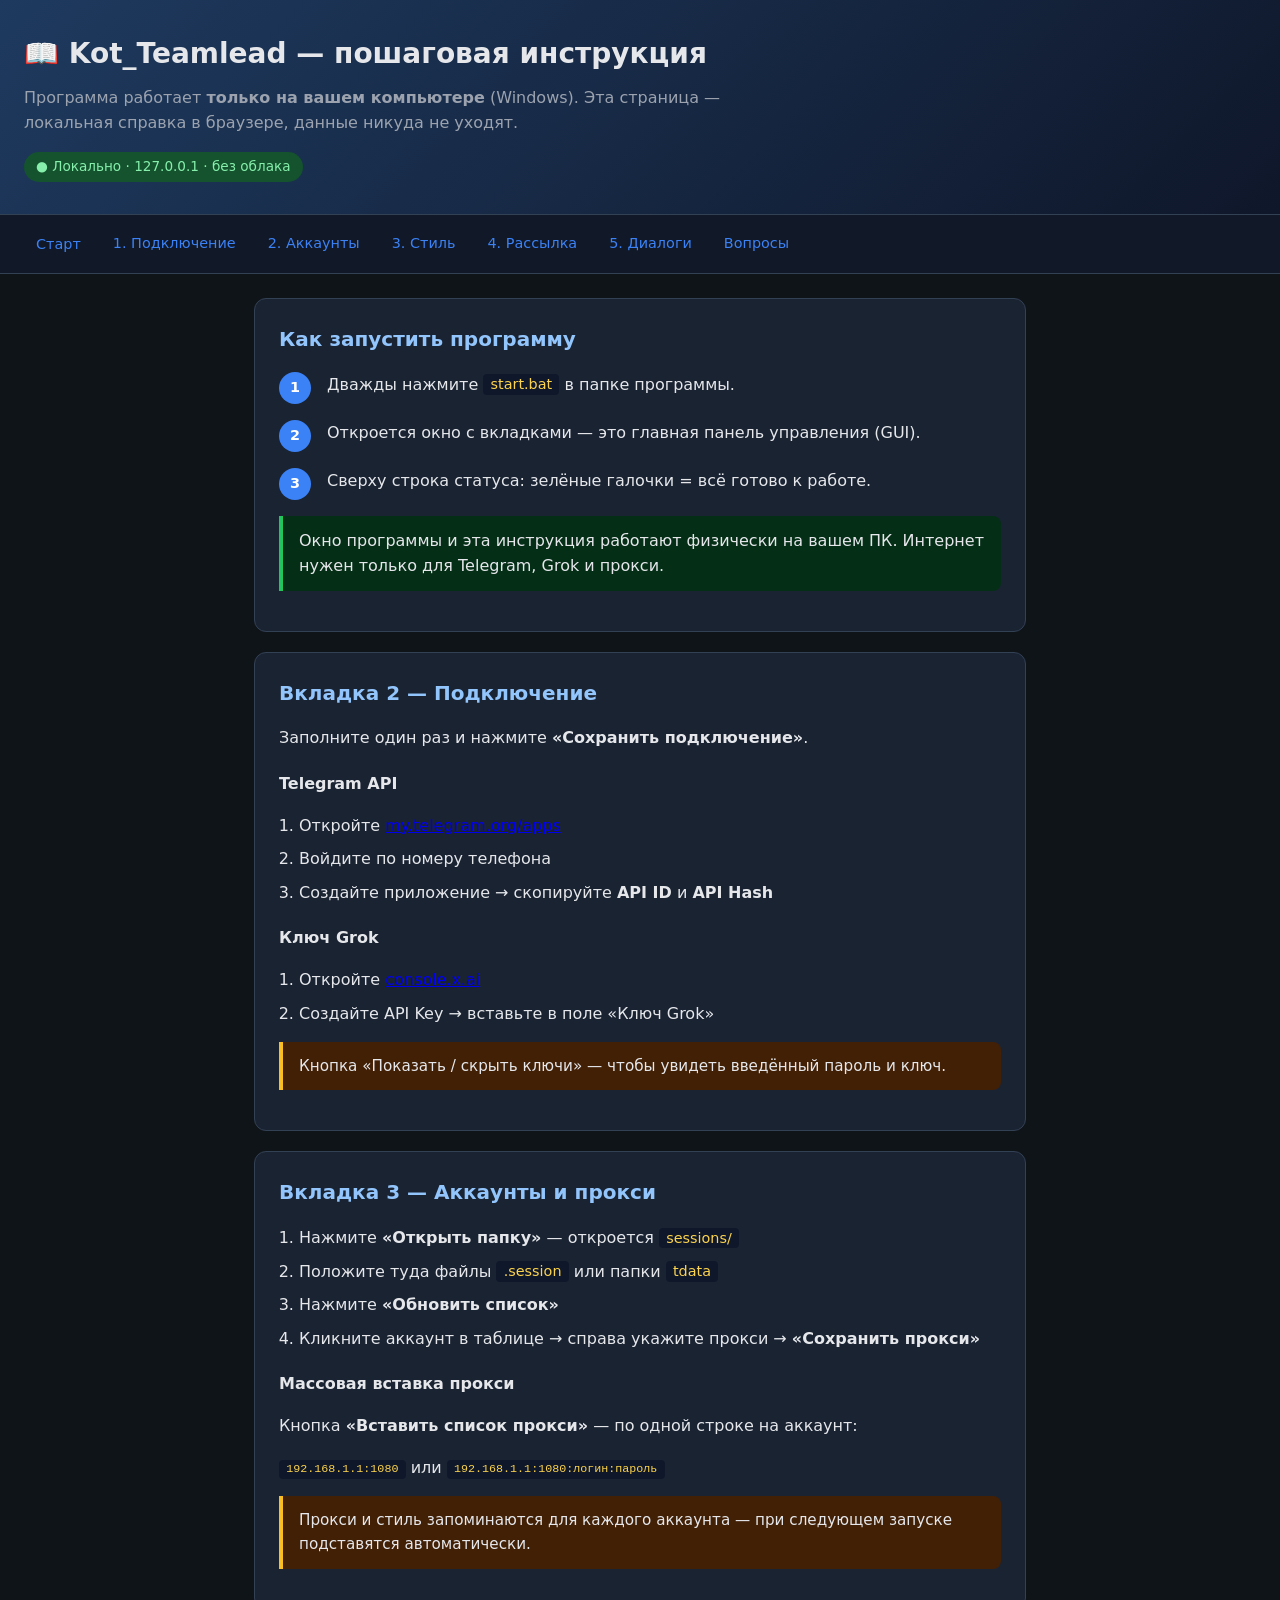
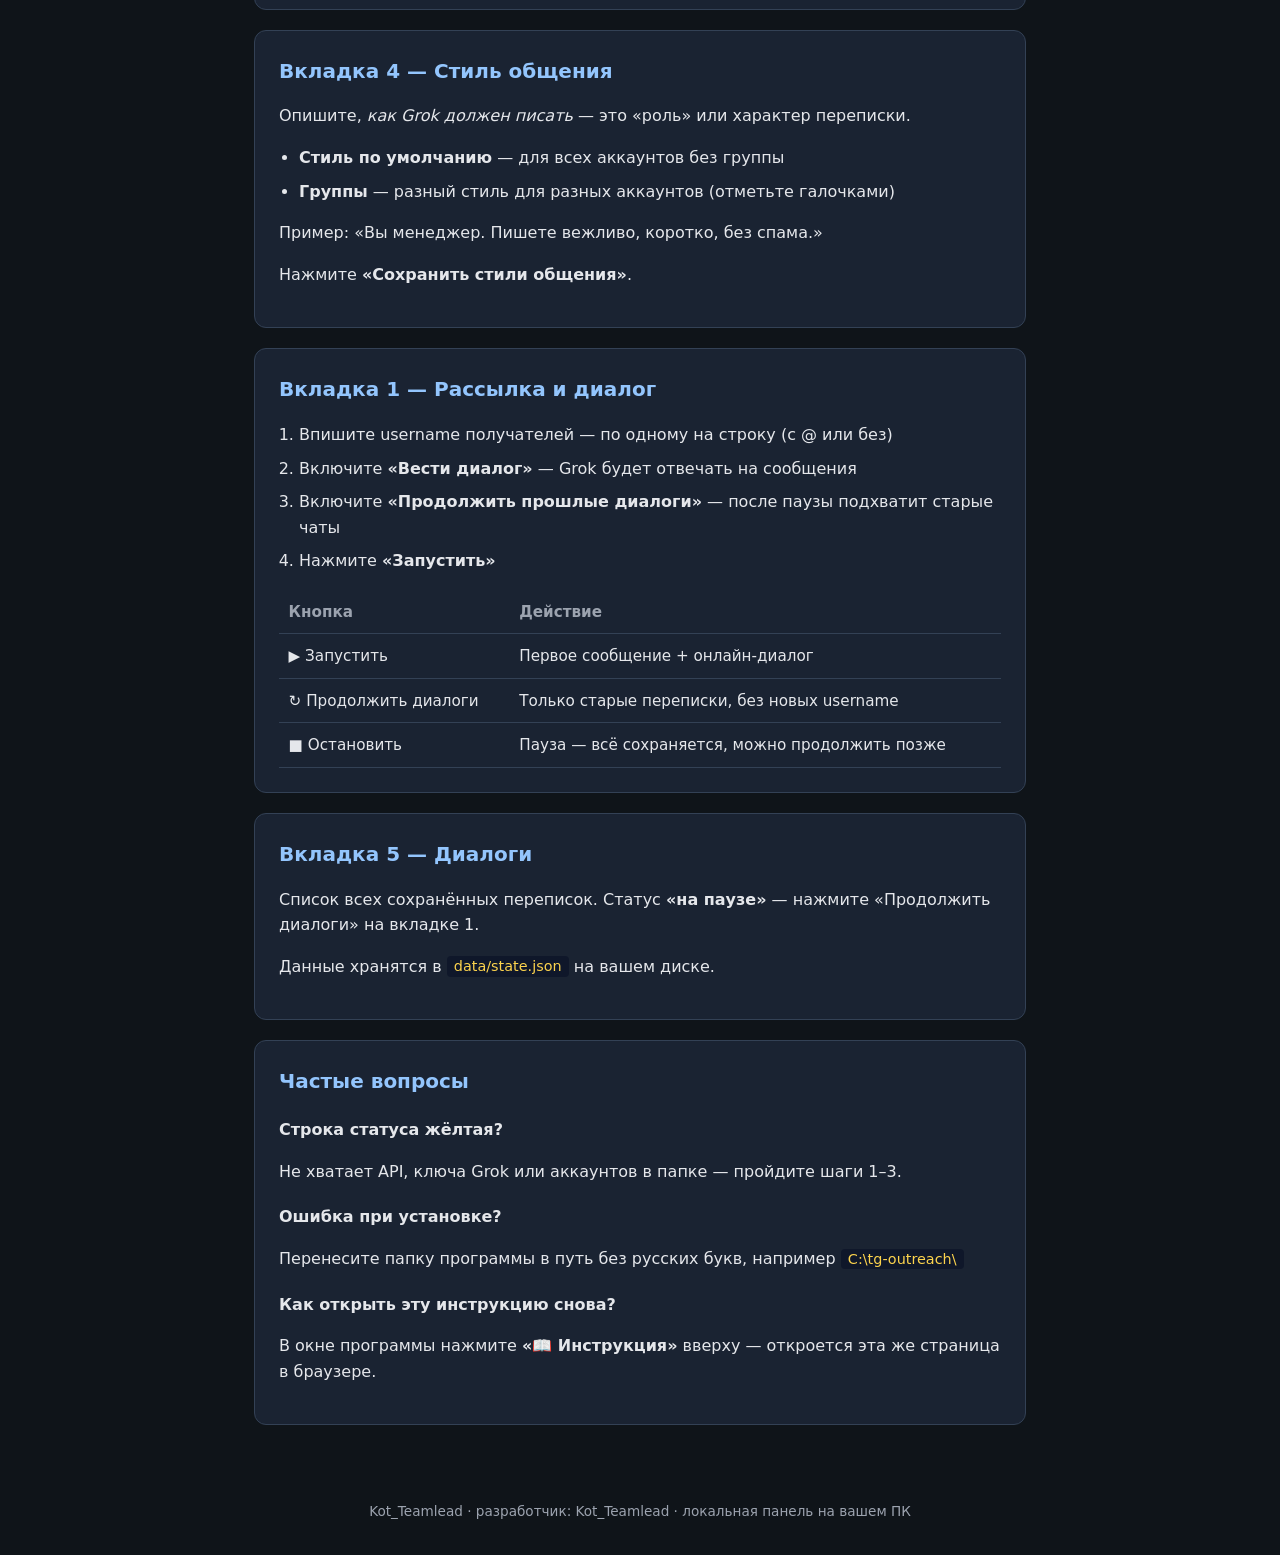
<file: web/guidance/index.html>
<!DOCTYPE html>
<html lang="ru">
<head>
  <meta charset="UTF-8">
  <meta name="viewport" content="width=device-width, initial-scale=1">
  <title>Kot_Teamlead — инструкция</title>
  <style>
    :root {
      --bg: #0f1419;
      --card: #1a2332;
      --accent: #3b82f6;
      --accent2: #22c55e;
      --text: #e5e7eb;
      --muted: #9ca3af;
      --warn: #fbbf24;
    }
    * { box-sizing: border-box; }
    body {
      margin: 0;
      font-family: "Segoe UI", system-ui, sans-serif;
      background: var(--bg);
      color: var(--text);
      line-height: 1.6;
    }
    header {
      background: linear-gradient(135deg, #1e3a5f, #0f172a);
      padding: 2rem 1.5rem;
      border-bottom: 1px solid #334155;
    }
    header h1 { margin: 0 0 0.5rem; font-size: 1.75rem; }
    header p { margin: 0; color: var(--muted); max-width: 720px; }
    .badge {
      display: inline-block;
      background: #14532d;
      color: #86efac;
      padding: 0.25rem 0.75rem;
      border-radius: 999px;
      font-size: 0.85rem;
      margin-top: 1rem;
    }
    nav {
      position: sticky;
      top: 0;
      background: #111827;
      border-bottom: 1px solid #334155;
      padding: 0.75rem 1.5rem;
      display: flex;
      flex-wrap: wrap;
      gap: 0.5rem;
      z-index: 10;
    }
    nav a {
      color: var(--accent);
      text-decoration: none;
      padding: 0.35rem 0.75rem;
      border-radius: 6px;
      font-size: 0.9rem;
    }
    nav a:hover { background: #1e293b; }
    main { max-width: 820px; margin: 0 auto; padding: 1.5rem; }
    section {
      background: var(--card);
      border-radius: 12px;
      padding: 1.5rem;
      margin-bottom: 1.25rem;
      border: 1px solid #334155;
    }
    section h2 {
      margin-top: 0;
      color: #93c5fd;
      font-size: 1.25rem;
    }
    section h3 { color: var(--text); font-size: 1rem; margin: 1.25rem 0 0.5rem; }
    ol, ul { padding-left: 1.25rem; }
    li { margin-bottom: 0.5rem; }
    .step {
      display: flex;
      gap: 1rem;
      align-items: flex-start;
      margin: 1rem 0;
    }
    .num {
      flex-shrink: 0;
      width: 2rem;
      height: 2rem;
      background: var(--accent);
      color: white;
      border-radius: 50%;
      display: flex;
      align-items: center;
      justify-content: center;
      font-weight: bold;
      font-size: 0.9rem;
    }
    code, .path {
      background: #0f172a;
      padding: 0.15rem 0.45rem;
      border-radius: 4px;
      font-size: 0.9em;
      color: #fcd34d;
    }
    .tip {
      background: #422006;
      border-left: 4px solid var(--warn);
      padding: 0.75rem 1rem;
      border-radius: 0 8px 8px 0;
      margin: 1rem 0;
      font-size: 0.95rem;
    }
    .ok {
      background: #052e16;
      border-left: 4px solid var(--accent2);
      padding: 0.75rem 1rem;
      border-radius: 0 8px 8px 0;
      margin: 1rem 0;
    }
    table { width: 100%; border-collapse: collapse; font-size: 0.95rem; }
    th, td { text-align: left; padding: 0.6rem; border-bottom: 1px solid #334155; }
    th { color: var(--muted); font-weight: 600; }
    footer {
      text-align: center;
      padding: 2rem;
      color: var(--muted);
      font-size: 0.85rem;
    }
  </style>
</head>
<body>
  <header>
    <h1>📖 Kot_Teamlead — пошаговая инструкция</h1>
    <p>Программа работает <strong>только на вашем компьютере</strong> (Windows). Эта страница — локальная справка в браузере, данные никуда не уходят.</p>
    <span class="badge">● Локально · 127.0.0.1 · без облака</span>
  </header>

  <nav>
    <a href="#start">Старт</a>
    <a href="#step1">1. Подключение</a>
    <a href="#step2">2. Аккаунты</a>
    <a href="#step3">3. Стиль</a>
    <a href="#step4">4. Рассылка</a>
    <a href="#step5">5. Диалоги</a>
    <a href="#faq">Вопросы</a>
  </nav>

  <main>
    <section id="start">
      <h2>Как запустить программу</h2>
      <div class="step">
        <div class="num">1</div>
        <div>Дважды нажмите <span class="path">start.bat</span> в папке программы.</div>
      </div>
      <div class="step">
        <div class="num">2</div>
        <div>Откроется окно с вкладками — это главная панель управления (GUI).</div>
      </div>
      <div class="step">
        <div class="num">3</div>
        <div>Сверху строка статуса: зелёные галочки = всё готово к работе.</div>
      </div>
      <div class="ok">Окно программы и эта инструкция работают физически на вашем ПК. Интернет нужен только для Telegram, Grok и прокси.</div>
    </section>

    <section id="step1">
      <h2>Вкладка 2 — Подключение</h2>
      <p>Заполните один раз и нажмите <strong>«Сохранить подключение»</strong>.</p>
      <h3>Telegram API</h3>
      <ol>
        <li>Откройте <a href="https://my.telegram.org/apps" target="_blank" rel="noopener">my.telegram.org/apps</a></li>
        <li>Войдите по номеру телефона</li>
        <li>Создайте приложение → скопируйте <strong>API ID</strong> и <strong>API Hash</strong></li>
      </ol>
      <h3>Ключ Grok</h3>
      <ol>
        <li>Откройте <a href="https://console.x.ai/" target="_blank" rel="noopener">console.x.ai</a></li>
        <li>Создайте API Key → вставьте в поле «Ключ Grok»</li>
      </ol>
      <div class="tip">Кнопка «Показать / скрыть ключи» — чтобы увидеть введённый пароль и ключ.</div>
    </section>

    <section id="step2">
      <h2>Вкладка 3 — Аккаунты и прокси</h2>
      <ol>
        <li>Нажмите <strong>«Открыть папку»</strong> — откроется <span class="path">sessions/</span></li>
        <li>Положите туда файлы <span class="path">.session</span> или папки <span class="path">tdata</span></li>
        <li>Нажмите <strong>«Обновить список»</strong></li>
        <li>Кликните аккаунт в таблице → справа укажите прокси → <strong>«Сохранить прокси»</strong></li>
      </ol>
      <h3>Массовая вставка прокси</h3>
      <p>Кнопка <strong>«Вставить список прокси»</strong> — по одной строке на аккаунт:</p>
      <p><code>192.168.1.1:1080</code> или <code>192.168.1.1:1080:логин:пароль</code></p>
      <div class="tip">Прокси и стиль запоминаются для каждого аккаунта — при следующем запуске подставятся автоматически.</div>
    </section>

    <section id="step3">
      <h2>Вкладка 4 — Стиль общения</h2>
      <p>Опишите, <em>как Grok должен писать</em> — это «роль» или характер переписки.</p>
      <ul>
        <li><strong>Стиль по умолчанию</strong> — для всех аккаунтов без группы</li>
        <li><strong>Группы</strong> — разный стиль для разных аккаунтов (отметьте галочками)</li>
      </ul>
      <p>Пример: «Вы менеджер. Пишете вежливо, коротко, без спама.»</p>
      <p>Нажмите <strong>«Сохранить стили общения»</strong>.</p>
    </section>

    <section id="step4">
      <h2>Вкладка 1 — Рассылка и диалог</h2>
      <ol>
        <li>Впишите username получателей — по одному на строку (с @ или без)</li>
        <li>Включите <strong>«Вести диалог»</strong> — Grok будет отвечать на сообщения</li>
        <li>Включите <strong>«Продолжить прошлые диалоги»</strong> — после паузы подхватит старые чаты</li>
        <li>Нажмите <strong>«Запустить»</strong></li>
      </ol>
      <table>
        <tr><th>Кнопка</th><th>Действие</th></tr>
        <tr><td>▶ Запустить</td><td>Первое сообщение + онлайн-диалог</td></tr>
        <tr><td>↻ Продолжить диалоги</td><td>Только старые переписки, без новых username</td></tr>
        <tr><td>■ Остановить</td><td>Пауза — всё сохраняется, можно продолжить позже</td></tr>
      </table>
    </section>

    <section id="step5">
      <h2>Вкладка 5 — Диалоги</h2>
      <p>Список всех сохранённых переписок. Статус <strong>«на паузе»</strong> — нажмите «Продолжить диалоги» на вкладке 1.</p>
      <p>Данные хранятся в <span class="path">data/state.json</span> на вашем диске.</p>
    </section>

    <section id="faq">
      <h2>Частые вопросы</h2>
      <h3>Строка статуса жёлтая?</h3>
      <p>Не хватает API, ключа Grok или аккаунтов в папке — пройдите шаги 1–3.</p>
      <h3>Ошибка при установке?</h3>
      <p>Перенесите папку программы в путь без русских букв, например <span class="path">C:\tg-outreach\</span></p>
      <h3>Как открыть эту инструкцию снова?</h3>
      <p>В окне программы нажмите <strong>«📖 Инструкция»</strong> вверху — откроется эта же страница в браузере.</p>
    </section>
  </main>

  <footer>
    Kot_Teamlead · разработчик: Kot_Teamlead · локальная панель на вашем ПК
  </footer>
</body>
</html>
</file>
